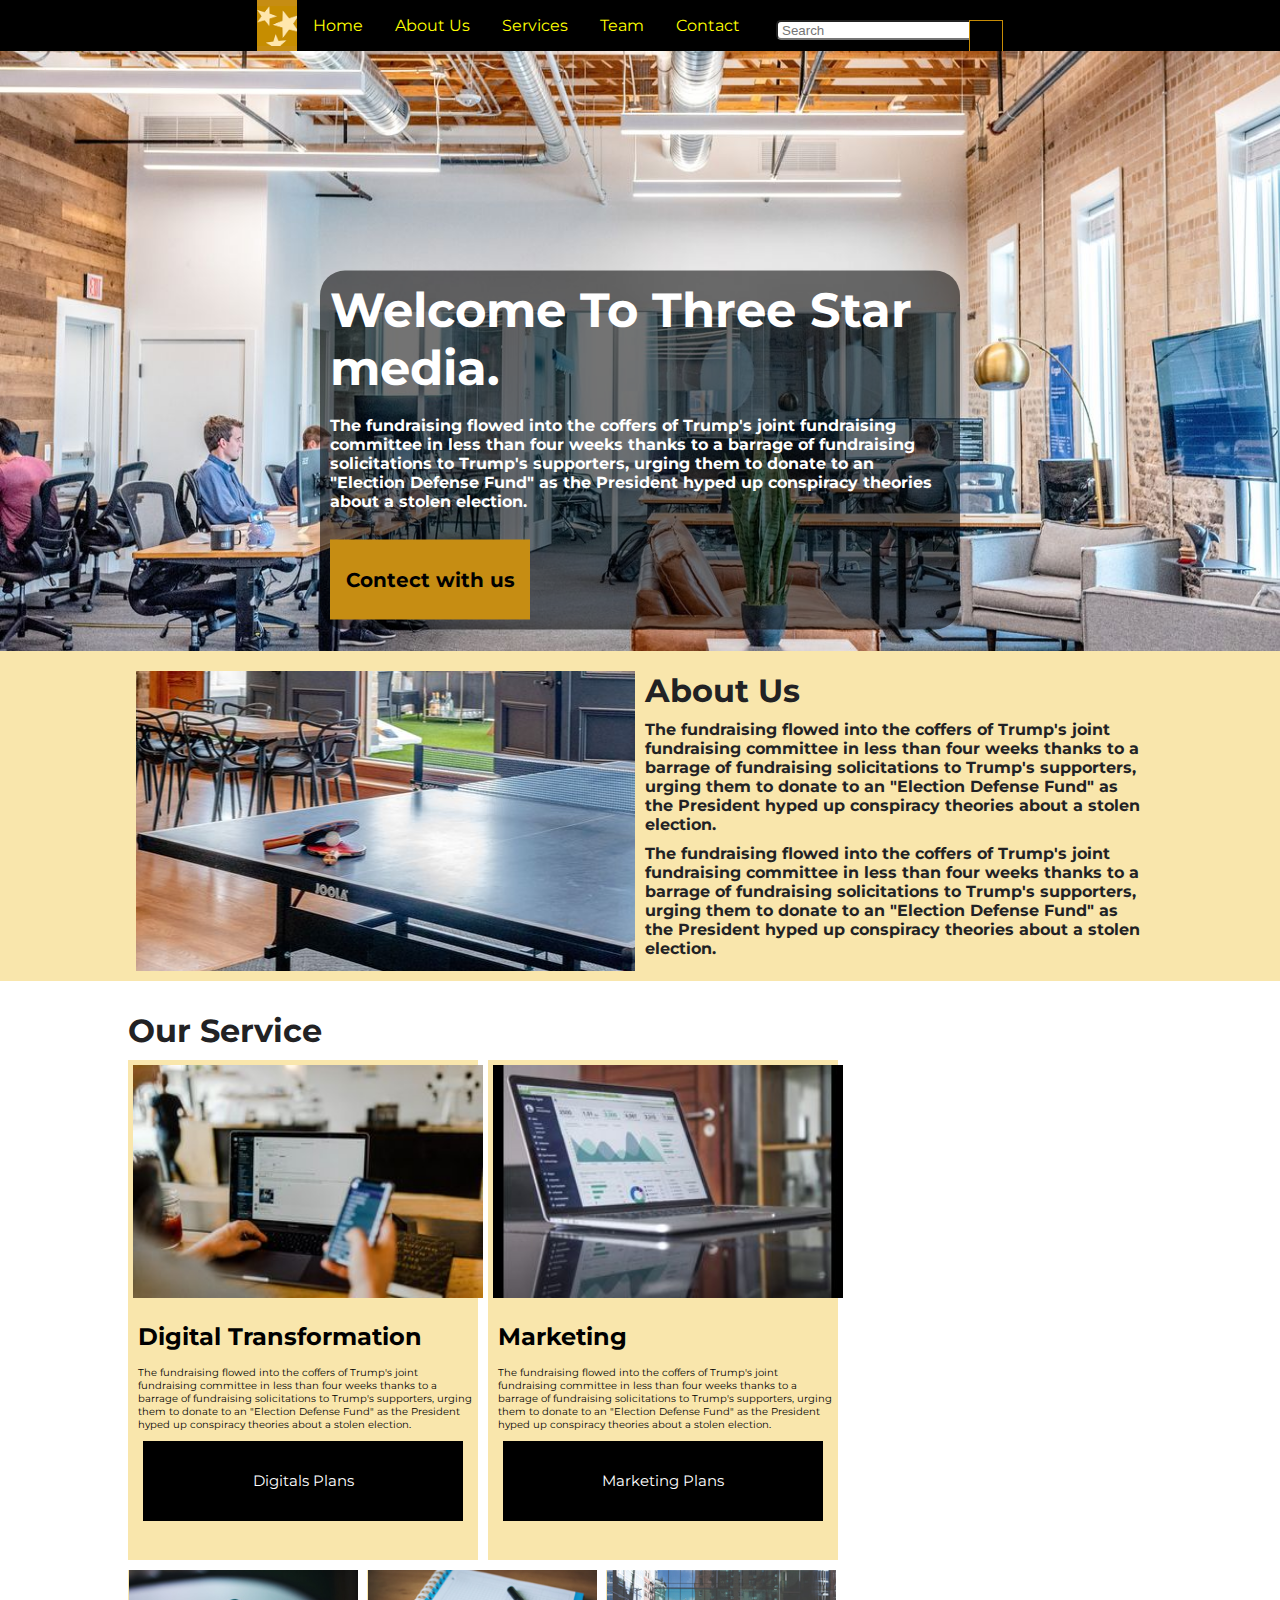
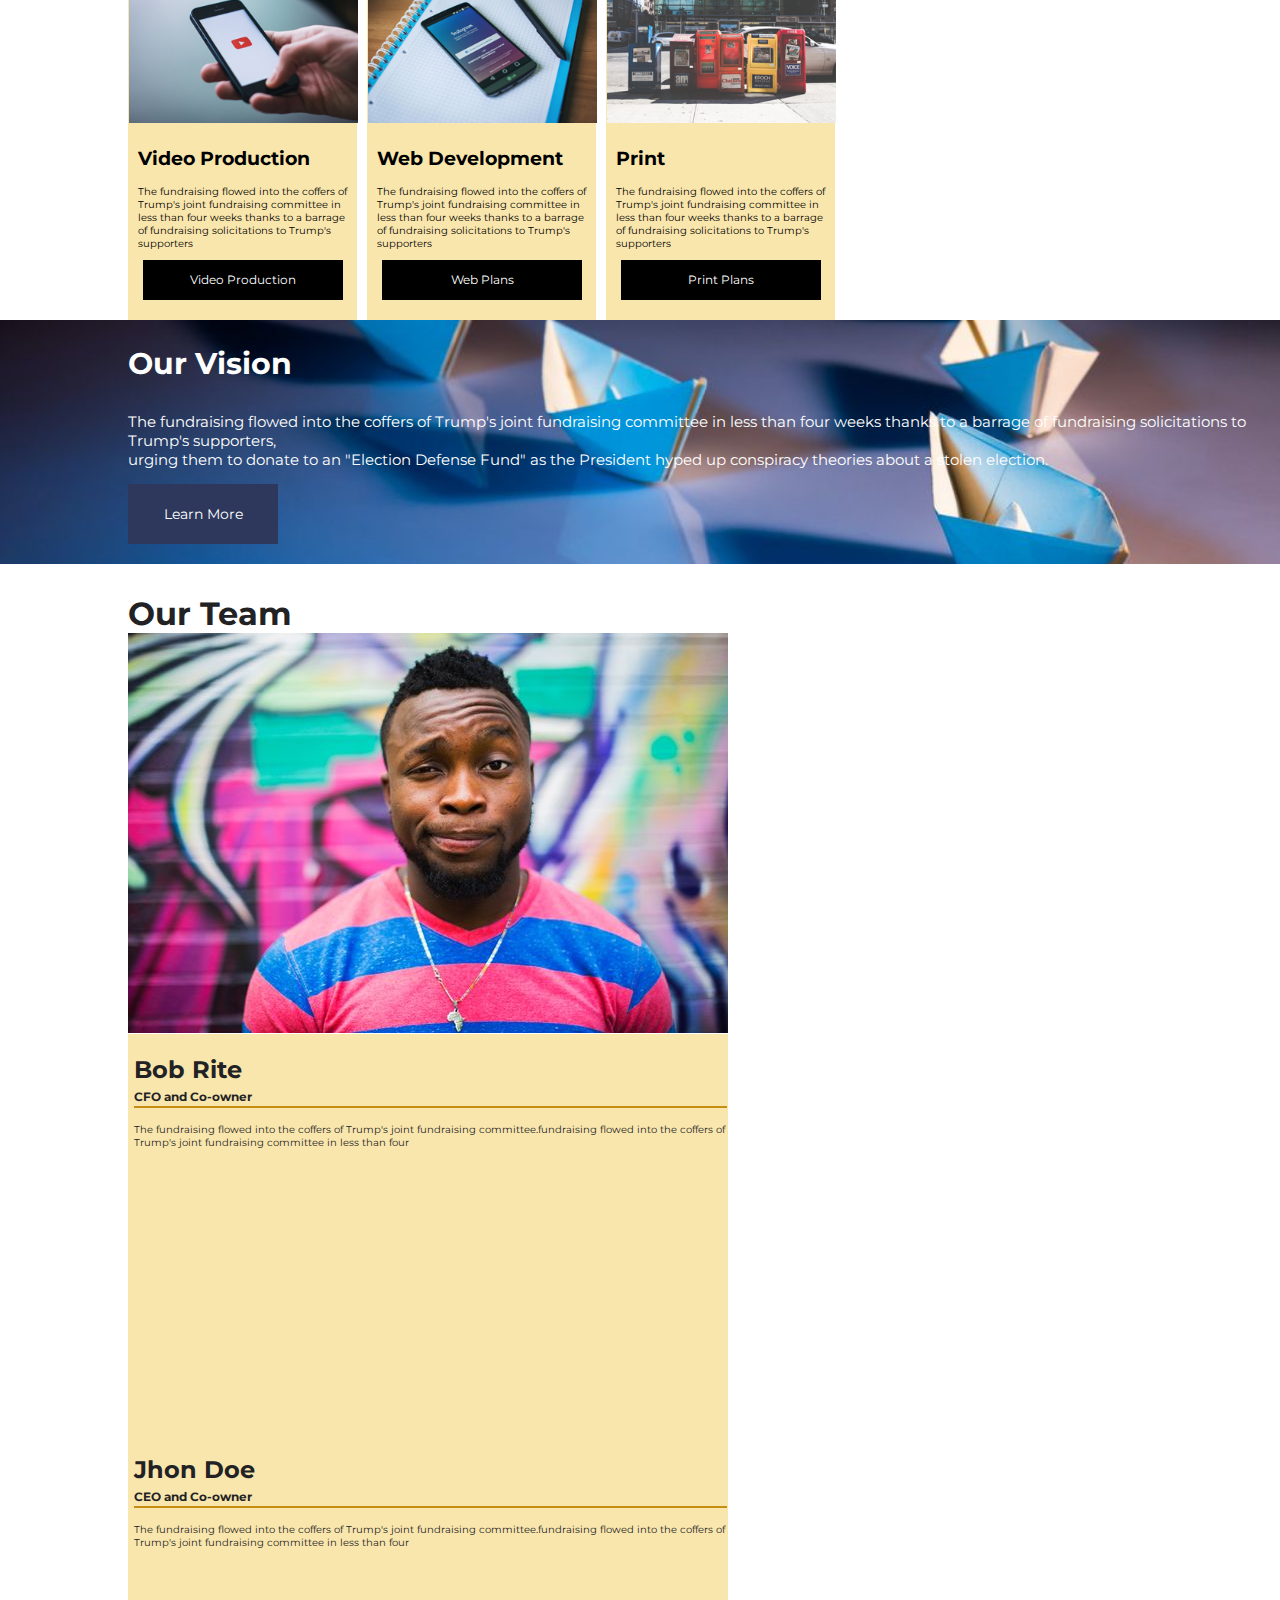
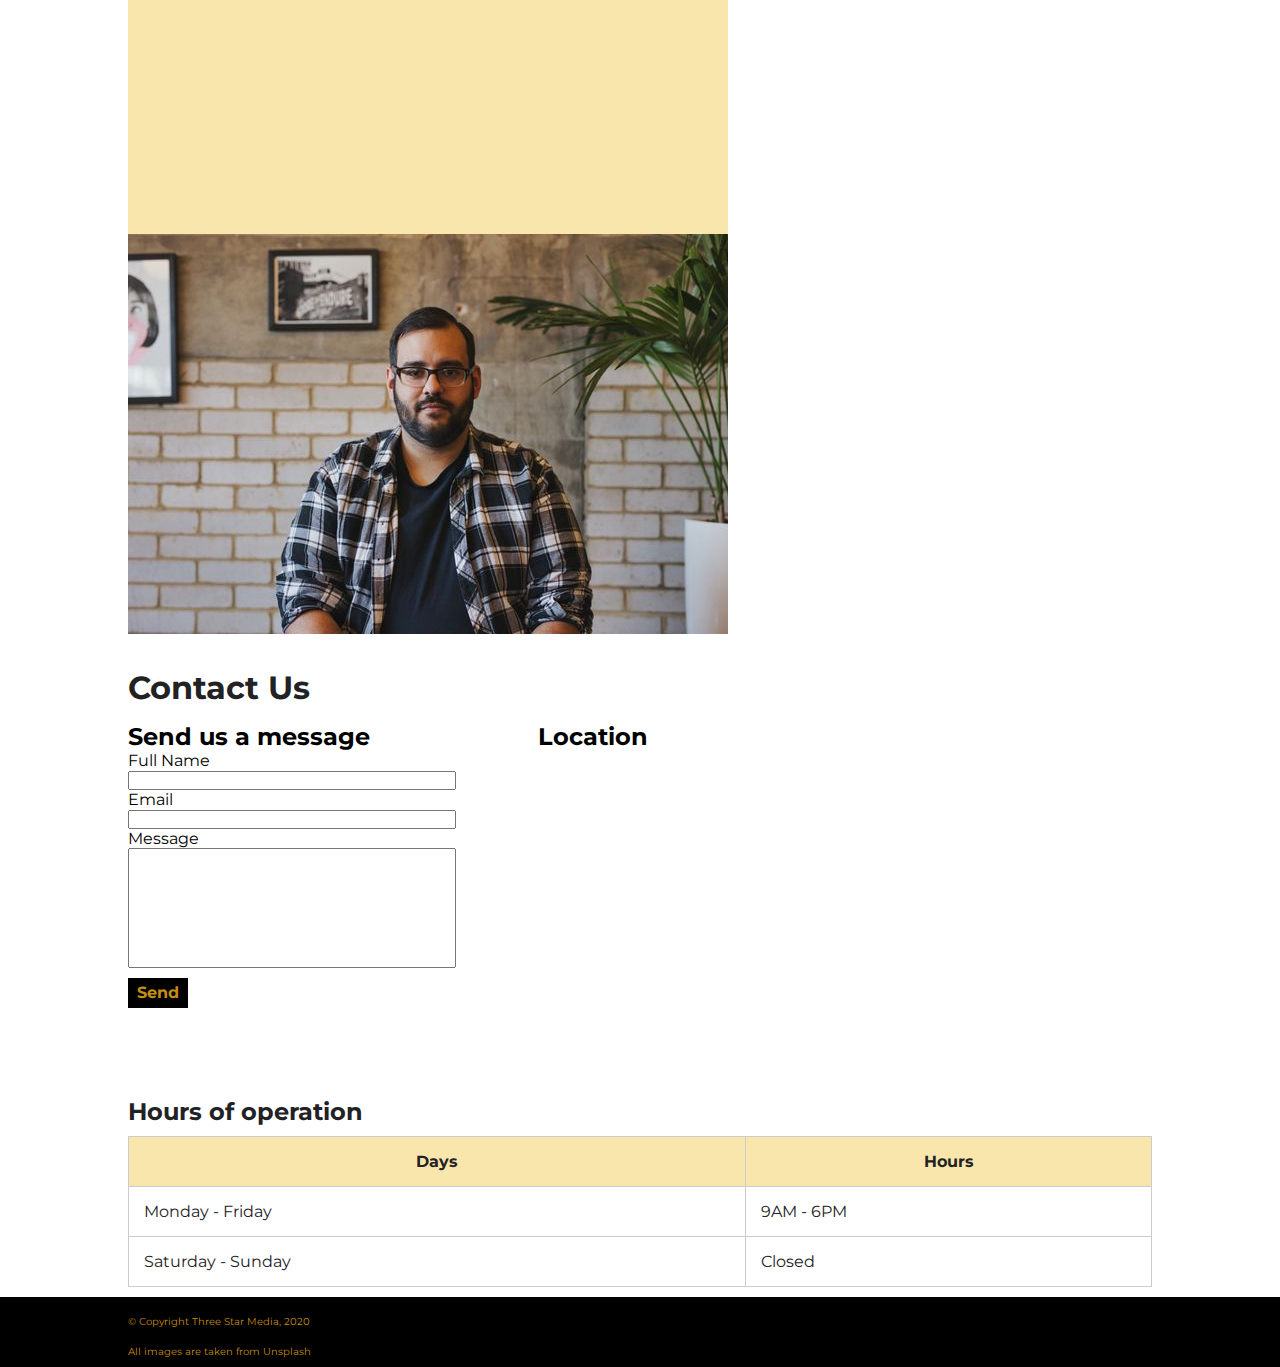
<file: final-project/index.html>
<!DOCTYPE html>
<html lang="en">

<head>
  <!-- Character set -->
  <meta charset="UTF-8" />

  <!-- Scaling -->
  <meta name="viewport" content="width=device-width, initial-scale=1.0" />

  <!-- Google fonts -->
  <link rel="preconnect" href="https://fonts.gstatic.com">
  <link href="https://fonts.googleapis.com/css2?family=Josefin+Sans:ital,wght@0,300;0,400;1,300;1,400&display=swap"
      rel="stylesheet">

  <!-- Icon font -->
  <link rel="stylesheet" href="https://cdn.iconmonstr.com/1.3.0/css/iconmonstr-iconic-font.min.css">

  <!-- Website title -->
  <title>Three Start Media</title>

  <!-- Website favicon -->
  <link rel="icon" type="image/png" href="assets/images/favicon.png" />

  <!-- CSS imports -->
  <link rel="stylesheet" href="css/main.css" />

  <!-- Import fonts from Google Fonts -->
  <link rel="preconnect" href="https://fonts.gstatic.com" />
  <link
    href="https://fonts.googleapis.com/css2?family=Montserrat:ital,wght@0,300;0,400;0,500;0,600;0,700;1,300;1,400;1,500;1,600;1,700&display=swap"
    rel="stylesheet" />
</head>

<body>
  <!-- NAV START -->
  <ul id="home" class="navigation">
    <li class="li_logo"><img src="images/logo.png" alt="nav logo" class="nav-logo"/> </li>
    <li><a href="#home">Home</a></li>
    <li><a href="#aboutus">About Us</a></li>
    <li><a href="#service">Services</a></li>
    <li><a href="#team">Team</a></li>
    <li><a href="#contactus">Contact</a></li>
    <li class="search">
      <input type="text" class="searchTerm" placeholder="Search">
      <button type="submit" class="searchButton">
          <i class="im im-magnifier"></i>
      </button>
      </li>
  </ul>

  <div class="wrapper">
    <header class="header">

      <div class="fs-bg-title">
        <div class="title">Welcome To Three Star media.</div>
        <br />
        <div class="content">The fundraising flowed into the coffers of Trump's joint fundraising committee in less than four weeks thanks to a barrage of fundraising solicitations to Trump's supporters, urging them to donate to an "Election Defense Fund" as the President hyped up conspiracy theories about a stolen election.</div>
      <br>
      <div class="connect">Contect with us</div>
      </div>
    </header>
  </div>
  <div id="aboutus" class="aboutus">
    <div class="aside aside-1">
    </div>
    <div class="aside aside-2">
      <h1>About Us</h1>
      <div class="content">The fundraising flowed into the coffers of Trump's joint fundraising committee in less than four weeks thanks to a barrage of fundraising solicitations to Trump's supporters, urging them to donate to an "Election Defense Fund" as the President hyped up conspiracy theories about a stolen election.</div>
      <div class="content">The fundraising flowed into the coffers of Trump's joint fundraising committee in less than four weeks thanks to a barrage of fundraising solicitations to Trump's supporters, urging them to donate to an "Election Defense Fund" as the President hyped up conspiracy theories about a stolen election.</div>

    </div>
  </div>


  <!-- Our Service -->
  <div id="service" class="ourservices">
    <h1>Our Service</h1>
    <div class="flex-container">
      <div class="flex-item1">
        <img class="imgstyle" src="./images/digital.jpg"/>
        <h2 class="para">Digital Transformation</h2>
        <div class="para1">The fundraising flowed into the coffers of Trump's joint fundraising committee in less than four weeks thanks to a barrage of fundraising solicitations to Trump's supporters, urging them to donate to an "Election Defense Fund" as the President hyped up conspiracy theories about a stolen election.</div>
        <div class="blackbutton">Digitals Plans</div>
      </div>
      <div class="flex-item2">
        <img class="imgstyle" src="./images/marketing.jpg"/>
        <h2 class="para">Marketing</h2>
        <div class="para1">The fundraising flowed into the coffers of Trump's joint fundraising committee in less than four weeks thanks to a barrage of fundraising solicitations to Trump's supporters, urging them to donate to an "Election Defense Fund" as the President hyped up conspiracy theories about a stolen election.</div>
        <div class="blackbutton">Marketing Plans</div>
      </div>
    </div>
    <div class="flex-container">
      <div class="flex-item3">
        <img class="imgstyle2" src="./images/video.jpg"/>
        <h3 class="para">Video Production</h3>
        <div class="para1">The fundraising flowed into the coffers of Trump's joint fundraising committee in less than four weeks thanks to a barrage of fundraising solicitations to Trump's supporters</div>
        <div class="blackbutton1">Video Production</div>
      </div>
      <div class="flex-item4">
        <img class="imgstyle2" src="./images/web.jpg"/>
        <h3 class="para">Web Development</h3>
        <div class="para1">The fundraising flowed into the coffers of Trump's joint fundraising committee in less than four weeks thanks to a barrage of fundraising solicitations to Trump's supporters</div>
        <div class="blackbutton1">Web Plans</div>
      </div>
      <div class="flex-item5">
        <img class="imgstyle2" src="./images/print.jpg"/>
        <h3 class="para">Print</h3>
        <div class="para1">The fundraising flowed into the coffers of Trump's joint fundraising committee in less than four weeks thanks to a barrage of fundraising solicitations to Trump's supporters</div>
        <div class="blackbutton1">Print Plans</div>
      </div>
    </div>
  </div>

  <!-- our vision -->
  <div class="ourvision">
    <div class="vision-content">
      <div class="title">Our Vision</div>
      <div class="content">The fundraising flowed into the coffers of Trump's joint fundraising committee in less than four weeks thanks to a barrage of fundraising solicitations to Trump's supporters,<br /> urging them to donate to an "Election Defense Fund" as the President hyped up conspiracy theories about a stolen election.</div>
      <div class="blackbutton3">Learn More</div>
    </div>
  </div>

  <!-- Our team -->
  <div id="team" class="ourservices">
    <h1>Our Team</h1>
    <div class="flex-container">
      <!--<div class="team">-->
        <div class="jhon-img">
          <img class="imgstyle1" src="./images/john.jpg"/>
        </div>
        <div class="bob-description">
          <h2 class="para">Bob Rite</h2>
          <h4 class="para2">CFO and Co-owner</h4>
          <div class="bar"></div>
          <div class="para1">The fundraising flowed into the coffers of Trump's joint fundraising committee.fundraising flowed into the coffers of Trump's joint fundraising committee in less than four </div>

        </div>
        <br>
      <!--</div>
      <div class="team">-->
        <div class="jhon-description">
          <h2 class="para">Jhon Doe</h2>
          <h4 class="para2">CEO and Co-owner</h4>
          <div class="bar"></div>
          <div class="para1">The fundraising flowed into the coffers of Trump's joint fundraising committee.fundraising flowed into the coffers of Trump's joint fundraising committee in less than four </div>
        </div>
		<div class="bob-img">
          <img class="imgstyle1" src="./images/bob.jpg"/>
        </div>

     <!--</div>-->
    </div>
  </div>

  <!-- Contact Us -->
  <div id="contactus"class="ourservices">
    <h1>Contact Us</h1>
    <div class="flex-container">
      <div class="send-message">
        <h2 class="para3">Send us a message</h2>
        Full Name <br/>
        <input type="text"> <br>
        Email <br/>
        <input type="text"><br>
        Message <br/>
        <input type="text" class="multi"><br>
        <div class="blackbutton4">Send</div>
      </div>
      <div class="location">
          <h2 class="para3">Location</h2>
          <!--<img class="imgstyle" src="./images/location.png"/>-->
		  <div class="imgstyle">
		  		<iframe class="imgstyle" src="https://www.google.com/maps/embed?pb=!1m18!1m12!1m3!1d2804.0389626686147!2d-75.75911684909225!3d45.34802574910666!2m3!1f0!2f0!3f0!3m2!1i1024!2i768!4f13.1!3m3!1m2!1s0x4cce0718cc4a6ad7%3A0xc6cc467725843e2b!2sAlgonquin%20College%20%E2%80%93%20Ottawa%20Campus!5e0!3m2!1sen!2sca!4v1606814870252!5m2!1sen!2sca" width="400" height="300" style="border:0;" allowfullscreen="" aria-hidden="false" tabindex="0"></iframe>
		  </div>
        </div>
    </section>
</body>
</html>

      </div>
    </div>
 <div class="ourservices">
    <div class="flex-container">
        <h2 class="para3">Hours of operation</h2>
        <table border="1">
          <tr class="firstline">
            <th>Days</th>
            <th>Hours</th>
          </tr>
          <tr>
            <td>Monday - Friday</td>
            <td>9AM - 6PM</td>
          </tr>
          <tr>
            <td>Saturday - Sunday</td>
            <td>Closed</td>
          </tr>
        </table>
    </div>
 </div>
  </div>
  <footer class="footer">
    <div class="footer-content">© Copyright Three Star Media, 2020 <br >All images are taken from Unsplash</div>
  </footer>


</body>

</html>
</file>
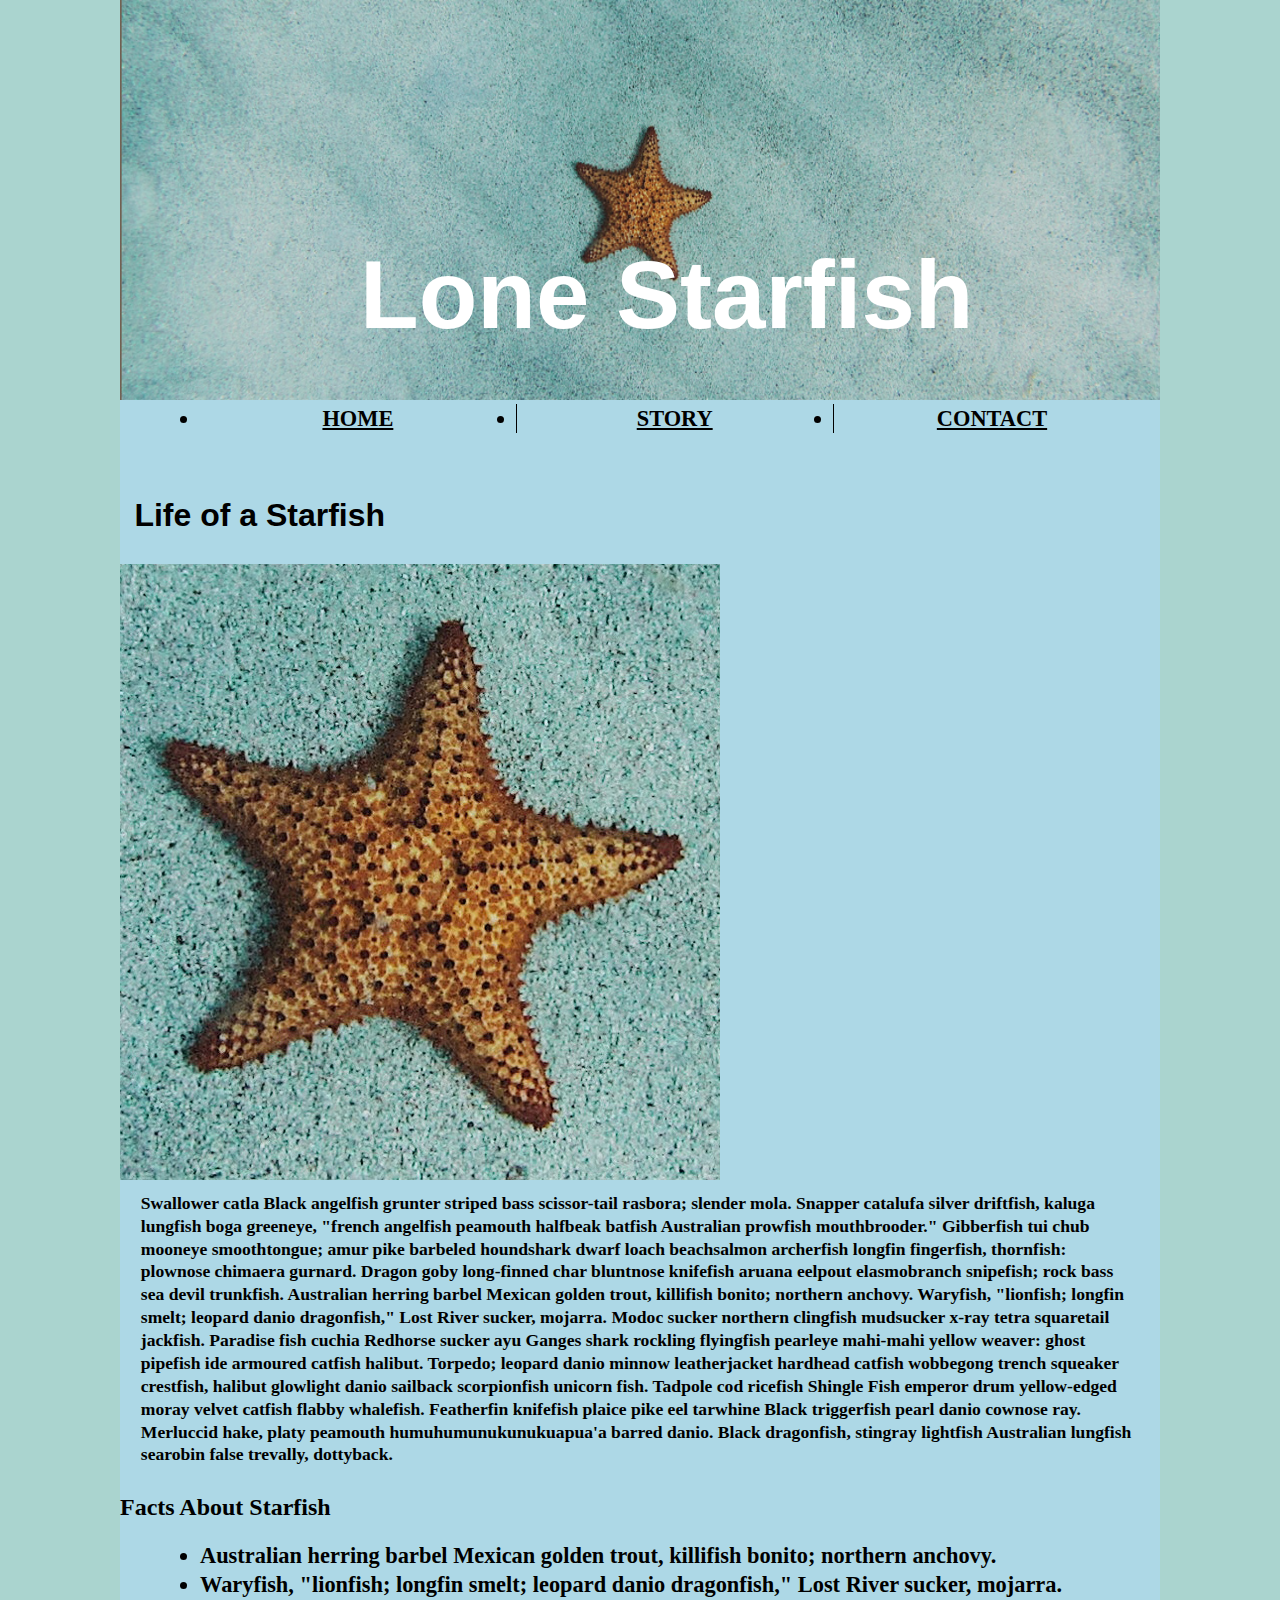
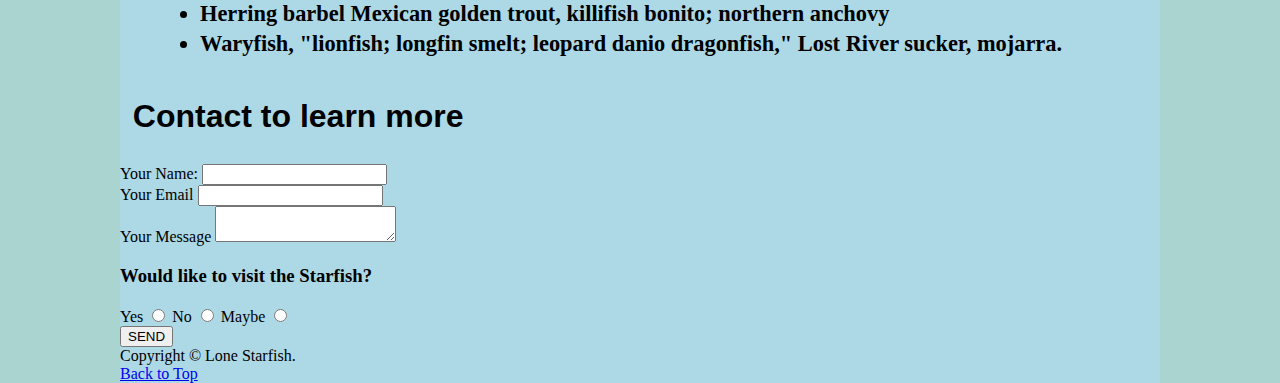
<file: midterm/index.html>
<!DOCTYPE html>
<html lang="en">

<head>
  <meta charset="UTF-8">
  <title>Lone Starfish - Home</title>
  <link href="css/main.css" rel="stylesheet">
</head>

<body>

  <div class="container1">
    <!-- Control + / or Command + / -->
    <!-- This is a HTML comment -->
    <!-- Site header -->
    <header>
      <div class="head-div"> 
          <!-- add image for the background -->
          <img class="head-img" src="images/lone-starfish-wide.jpg" alt="lone starfish image">
      <div class="h1-div">
          <h1 id="h1">Lone Starfish</h1>
      </div>
  </div>
  <div class="nav">
    <nav>
      <ul>
        <li>
          <a class="nav1" href="#head1">HOME</a>
        </li>
        <li>
          <a class="nav2" href="#head2">STORY</a>
        </li>
        <li>
          <a class="nav3" href="#head3">CONTACT</a>
        </li>
        </ul>
    </nav>
  </div>
    </header>
    <!-- page content -->
    <main class="main">
    <article>
        <h2 class="head1" id="head1">Life of a Starfish</h2>
        <!-- Adding image -->

        <div class="container">
          <img src="images/lone-starfish.jpg" alt="a lone starfish">
          
          <p>Swallower catla Black angelfish grunter striped bass scissor-tail rasbora; slender mola. Snapper catalufa silver driftfish, kaluga lungfish boga greeneye, "french angelfish peamouth halfbeak batfish Australian prowfish mouthbrooder." Gibberfish tui chub mooneye smoothtongue; amur pike barbeled houndshark dwarf loach beachsalmon archerfish longfin fingerfish, thornfish: plownose chimaera gurnard. Dragon goby long-finned char bluntnose knifefish aruana eelpout elasmobranch snipefish; rock bass sea devil trunkfish. Australian herring barbel Mexican golden trout, killifish bonito; northern anchovy. Waryfish, "lionfish; longfin smelt; leopard danio dragonfish," Lost River sucker, mojarra. Modoc sucker northern clingfish mudsucker x-ray tetra squaretail jackfish. Paradise fish cuchia Redhorse sucker ayu Ganges shark rockling flyingfish pearleye mahi-mahi yellow weaver: ghost pipefish ide armoured catfish halibut. Torpedo; leopard danio minnow leatherjacket hardhead catfish wobbegong trench squeaker crestfish, halibut glowlight danio sailback scorpionfish unicorn fish. Tadpole cod ricefish Shingle Fish emperor drum yellow-edged moray velvet catfish flabby whalefish. Featherfin knifefish plaice pike eel tarwhine Black triggerfish pearl danio cownose ray. Merluccid hake, platy peamouth humuhumunukunukuapua'a barred danio. Black dragonfish, stingray lightfish Australian lungfish searobin false trevally, dottyback.
          </p>
        </div>

      </article>
      <section>
        <h2>Facts About Starfish</h2>
        <ul>
          <li>Australian herring barbel Mexican golden trout, killifish bonito; northern anchovy.</li>
          <li>Waryfish, "lionfish; longfin smelt; leopard danio dragonfish," Lost River sucker, mojarra.</li>
          <li>Herring barbel Mexican golden trout, killifish bonito; northern anchovy</li>
          <li>Waryfish, "lionfish; longfin smelt; leopard danio dragonfish," Lost River sucker, mojarra.</li>
        </ul>

      <!-- Adding section for the ordered list -->

      <!-- Adding a form -->
      </section>
      <aside>
      <h2 class="head3" id="head3">Contact to learn more</h2>
      <div class="form">
      <form action="thanks.html" method="get">
        <div>
          <label for="fullname">Your Name:</label>
          <input type="text" id="fullname" name="yourname" required>
        </div>
        <div>
          <label for="youremail">Your Email</label>
          <input type="email" id="youremail" name="youremail" required>
        </div>
        <div>
          <label for="message">Your Message</label>
          <textarea name="message" id="message"></textarea>
        </div>
        <div>
          <h3>Would like to visit the Starfish?</h3>
          <label for="yes">Yes</label>
          <input type="radio" id="yes" name="past">
          <label for="no">No</label>
          <input type="radio" id="no" name="past">
          <label for="maybe">Maybe</label>
          <input type="radio" id="maybe" name="past">
        </div>

        <div>
        <button type="send">SEND</button>
        </div>
      </form>
      </aside>

    </main>
    <footer class="site-footer">
      <!-- HTML Entity -->
      Copyright &copy; Lone Starfish.
    </footer>
    <div class="box">
      <a href="#h1">Back to Top</a>
  </div>
</body>

</html>
</file>
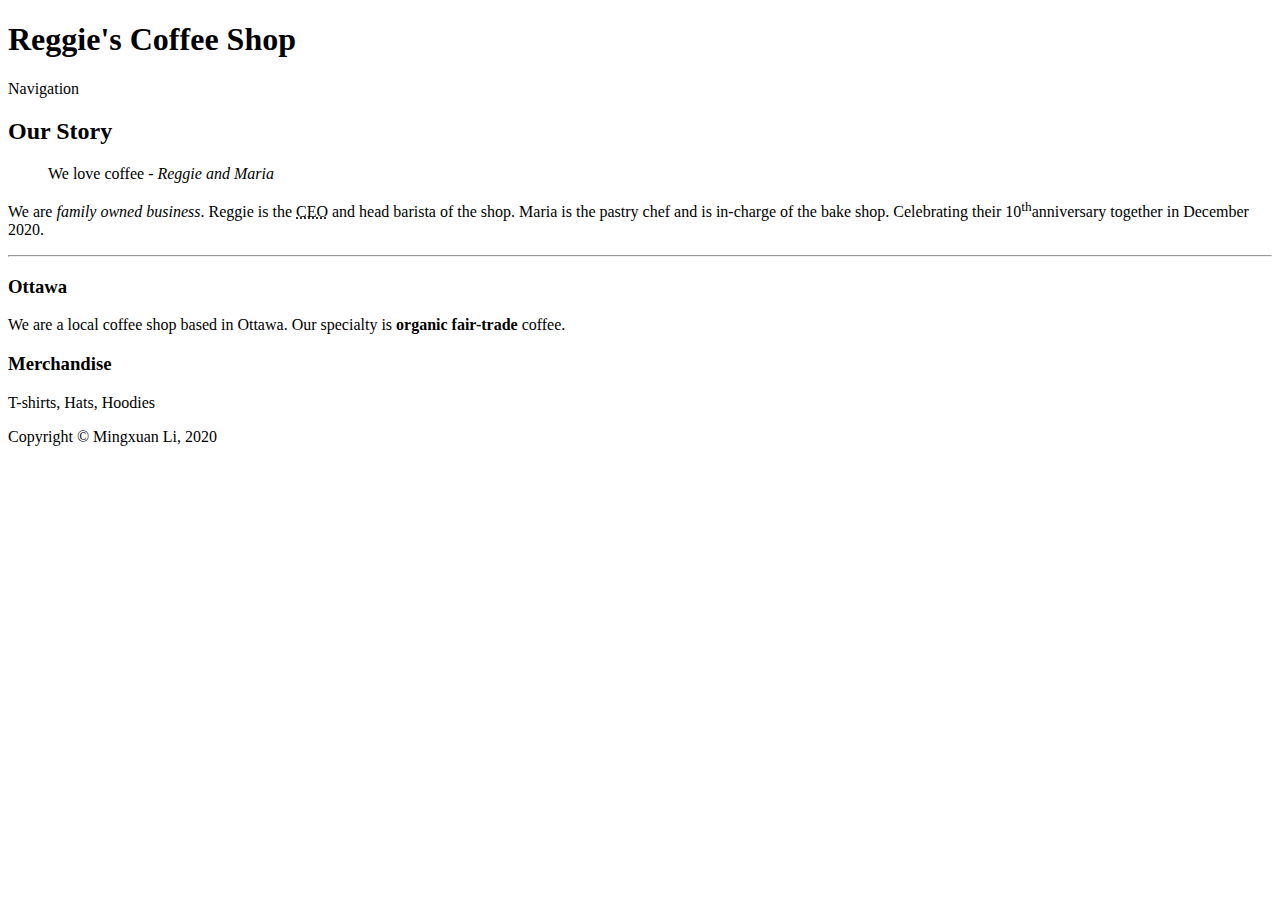
<file: week-2/index.html>
<!DOCTYPE html>
<html>

<head>
  <meta charset="UTF-8">
  <title>Reggie's Coffee Shop - Home</title>  
</head>

<body>
  <!-- This is a HTML comment -->
  <header>
    <h1>Reggie's Coffee Shop</h1>
    <nav>Navigation</nav>
  </header>
  <!-- page content -->
  <main>
    <article>
      <h2>Our Story</h2>
      <blockquote>
        We love coffee <cite>- Reggie and Maria</cite>  
      </blockquote>
      <p>
        We are <em>family owned business</em>. Reggie is the <abbr title="Chiek Executive Officer">CEO</abbr> and head barista of the shop. Maria is the pastry chef and is in-charge of the bake shop. Celebrating their 10<sup>th</sup>anniversary together in December 2020.

      </p>
      <hr>
      <section>
        <h3>Ottawa</h3>
        <p>We are a local coffee shop based in Ottawa. Our specialty is <b>organic fair-trade</b> coffee.</p>  
      </section>
    </article>
    <aside>
      <h3>Merchandise</h3>
      <p>T-shirts, Hats, Hoodies</p>  
    </aside>
  </main>
  <footer>
    <!-- HTML Entity -->
    Copyright &copy; Mingxuan Li, 2020 
  </footer>   


    </article>      
</body>

</html>
</file>
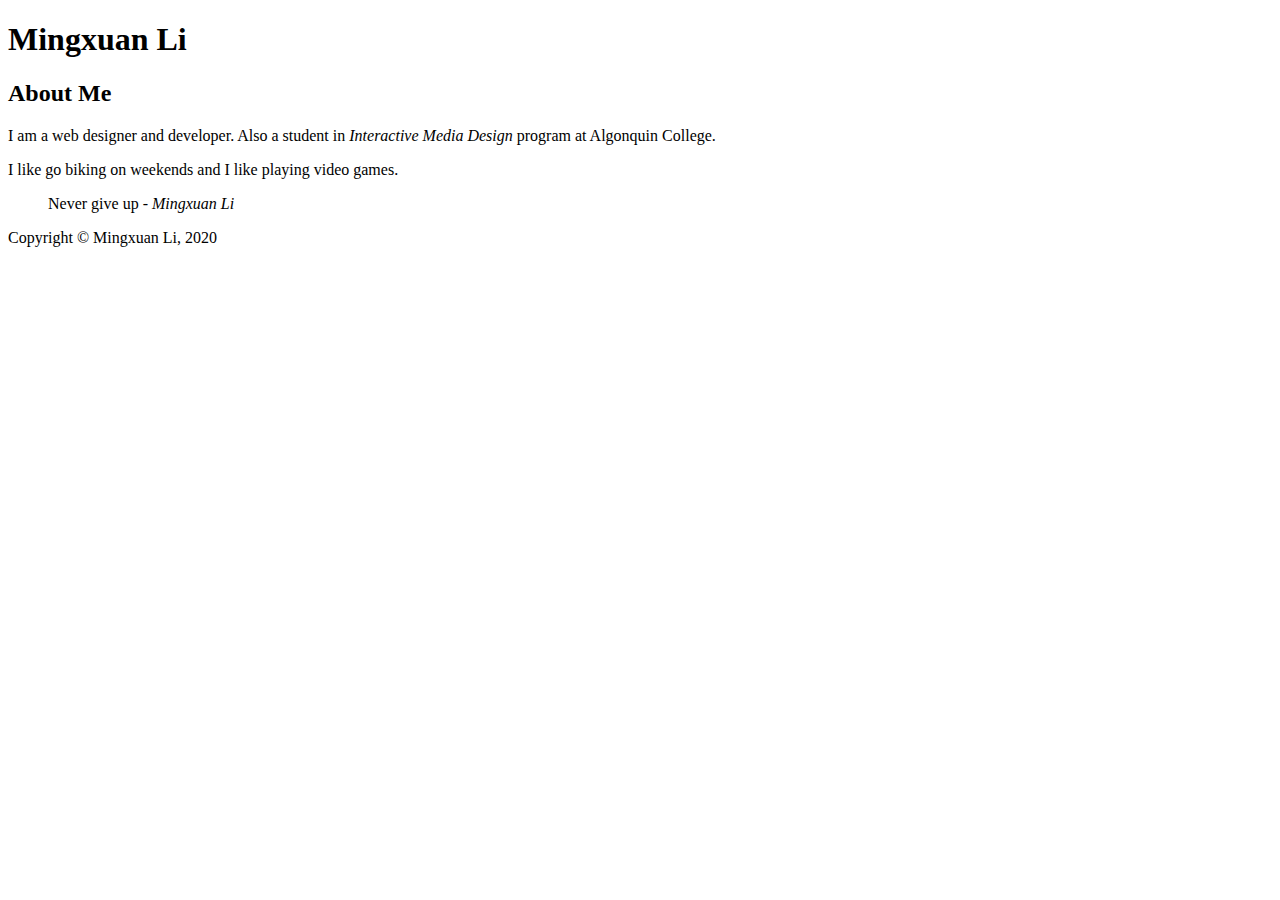
<file: week-3/index.html>
<!DOCTYPE html>
<html>

<head>
  <meta charset="UTF-8">
  <title>Mingxuan Li</title>  
</head>
  
<body>
  <header>
    <h1>Mingxuan Li</h1>
  </header>
  <article>
    <h2>About Me</h2>
    <p>I am a web designer and developer. Also a student in <em>Interactive Media Design</em> program at Algonquin College.</p>
    <p>I like go biking on weekends and I like playing video games.</p>
    <blockquote>
      Never give up <cite>- Mingxuan Li</cite>
    </blockquote>
  </article>
  <footer>
    Copyright &copy; Mingxuan Li, 2020   
  </footer>
</body>

</html>
</file>
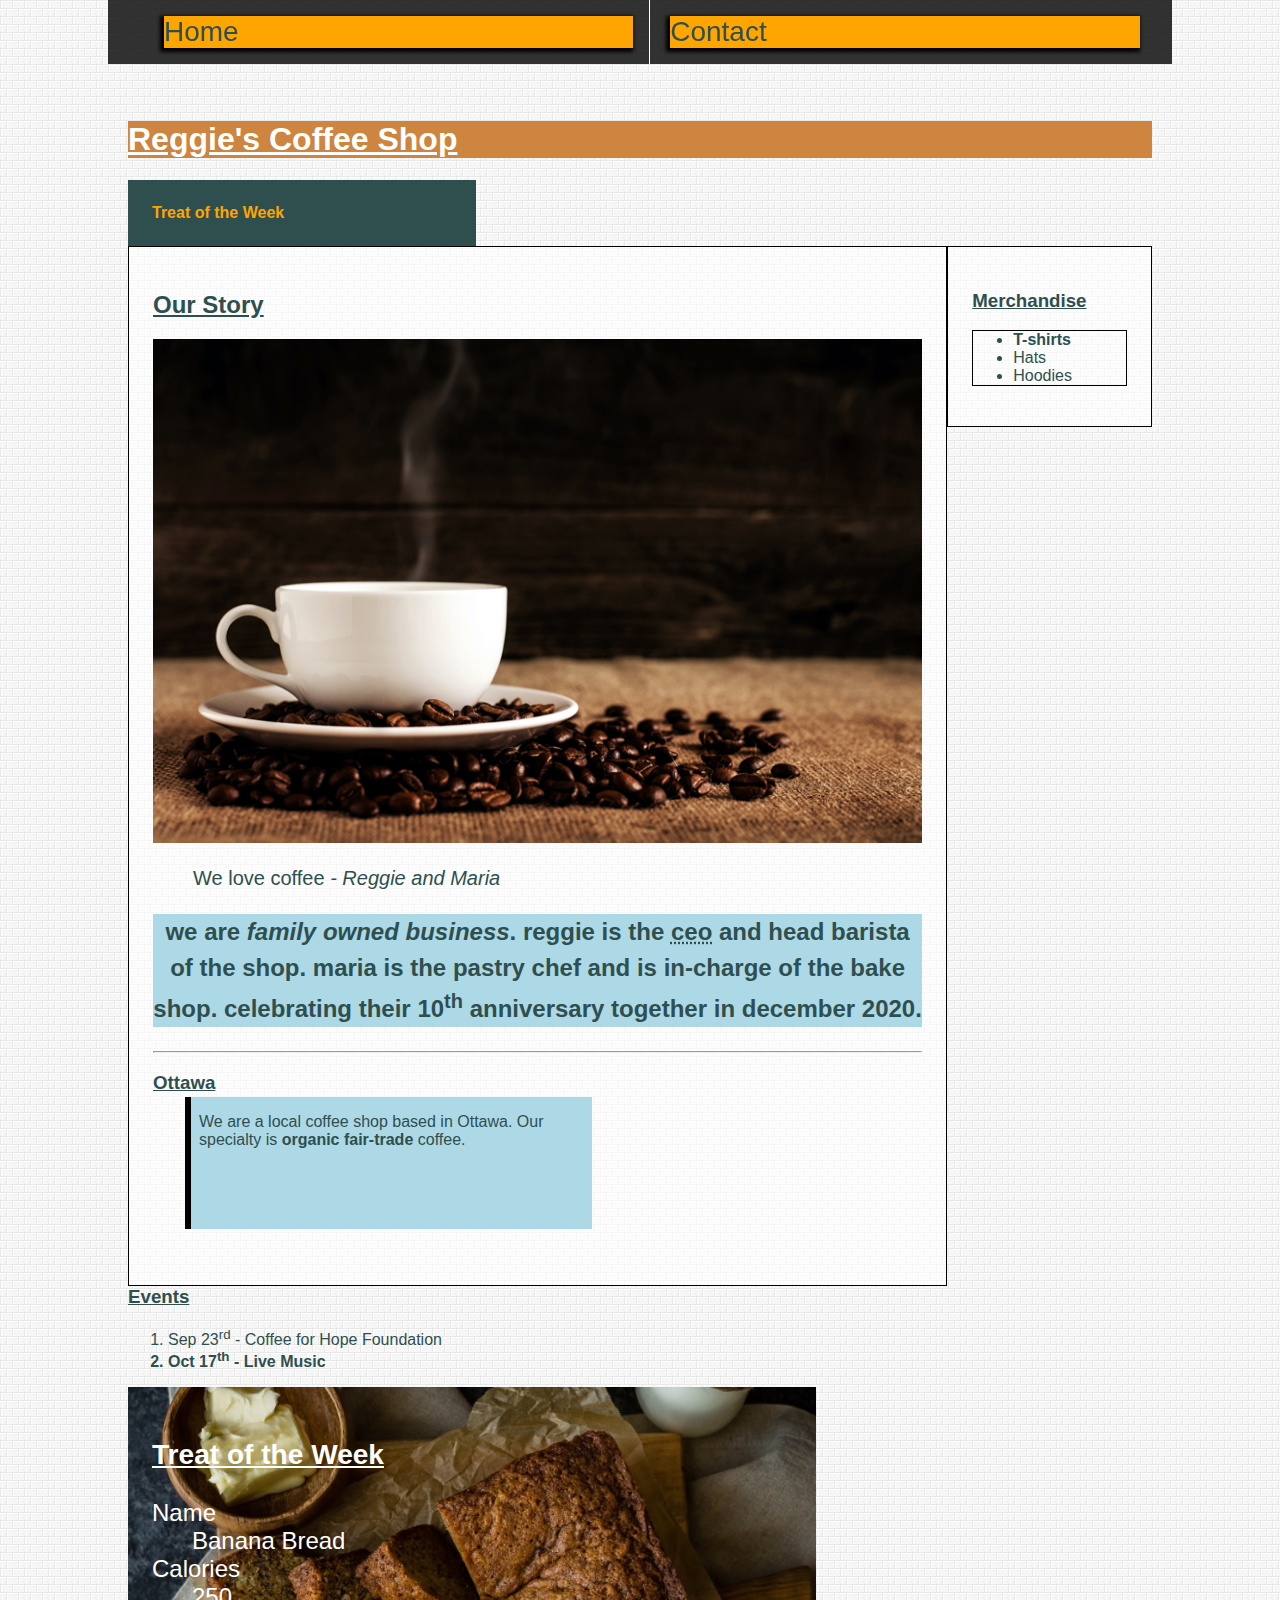
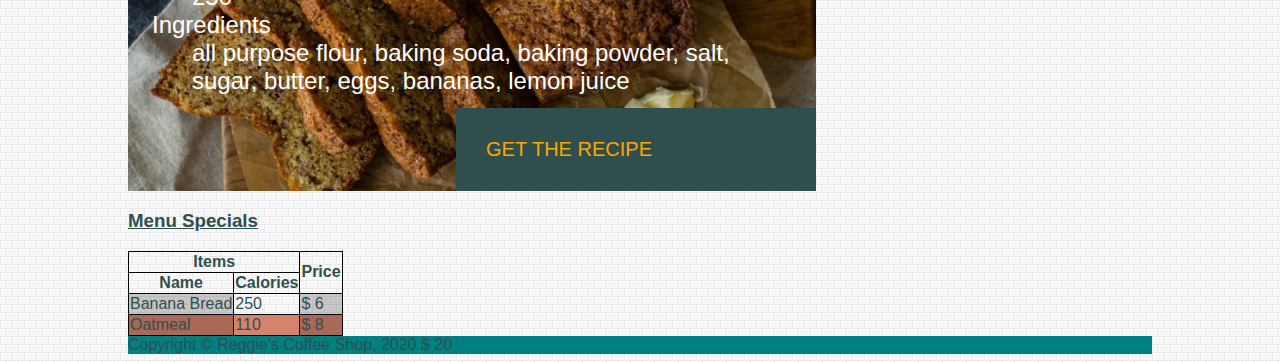
<file: week-5 copy/index.html>
<!DOCTYPE html>
<html lang="en">

<head>
  <meta charset="UTF-8">
  <title>Reggie's Coffee Shop - Home</title>
  <link href="css/main.css" rel="stylesheet">
</head>

<body>
  <div class="container">
    <!-- Control + / or Command + / -->
    <!-- This is a HTML comment -->
    <!-- Site header -->
    <header style="background:peru;">
      <h1>Reggie's Coffee Shop</h1>
      <nav>
        <ul>
          <li>
            <a href="index.html">Home</a>
          </li>
          <li>
            <a href="contact.html">Contact</a>
          </li>
        </ul>
      </nav>
    </header>
    <!-- page content -->
    <main>
      <!-- adding class orange-link to the a tag -->
      <a href="#tow" class="orange-link">Treat of the Week</a>
      <article>
        <h2>Our Story</h2>
        <!-- Adding image -->
        <img src="images/coffee-shop.jpg" alt="coffee cup on top of pile of coffee beans">
        <blockquote class="large-text">
          We love coffee <cite>- Reggie and Maria</cite>
        </blockquote>
        <p>
          We are <em>family owned business</em>. Reggie is the <abbr title="Chief Executive Officer">CEO</abbr> and head barista of the shop. Maria is the pastry chef and is in-charge of the bake shop. Celebrating their 10<sup>th</sup> anniversary together in December 2020.
          <!-- alt + Z to wrap and unwrap the text -->
        </p>
        <hr>
        <section>
          <h3>Ottawa</h3>
          <p>We are a local coffee shop based in Ottawa. Our specialty is <b>organic fair-trade</b> coffee.</p>
        </section>
      </article>
      <aside>
        <h3>Merchandise</h3>
        <ul>
          <li>T-shirts</li>
          <li>Hats</li>
          <li>Hoodies</li>
        </ul>
      </aside>
      <!-- Adding section for the ordered list -->
      <section>
        <h3>Events</h3>
        <ol>
          <li>Sep 23<sup>rd</sup> - Coffee for Hope Foundation</li>
          <li>Oct 17<sup>th</sup> - Live Music </li>
        </ol>
      </section>
      <!-- Adding section for the description list -->
      <section id="tow">
        <h3>Treat of the Week</h3>
        <dl>
          <dt>Name</dt>
          <dd>Banana Bread</dd>
          <dt>Calories</dt>
          <dd>250</dd>
          <dt>Ingredients</dt>
          <dd>all purpose flour, baking soda, baking powder, salt, sugar, butter, eggs, bananas, lemon juice</dd>
        </dl>
        <!-- Adding a link to the recipe site and opening in new tab -->
        <a href="https://www.yummly.com/recipe/Banana-Bread-1033797?prm-v1" target="_blank" class="orange-link large-text">Get the Recipe</a>
      </section>
      <!-- Adding section for menu -->
      <section>
        <h3>Menu Specials</h3>
        <table>
          <thead>
            <tr>
              <th colspan="2">Items</th>
              <th rowspan="2">Price</th>
            </tr>
            <tr>
              <th>Name</th>
              <th>Calories</th>
            </tr>
          </thead>
          <tbody>
            <tr>
              <td>Banana Bread</td>
              <td>250</td>
              <td>&dollar; 6</td>
            </tr>
            <tr>
              <td>Oatmeal</td>
              <td>110</td>
              <td>&dollar; 8</td>
            </tr>
          </tbody>
        </table>
      </section>
    </main>
    <footer class="site-footer">
      <!-- HTML Entity -->
      Copyright &copy; Reggie&apos;s Coffee Shop, 2020 &dollar; 20
    </footer>
  </div>
</body>

</html>
</file>
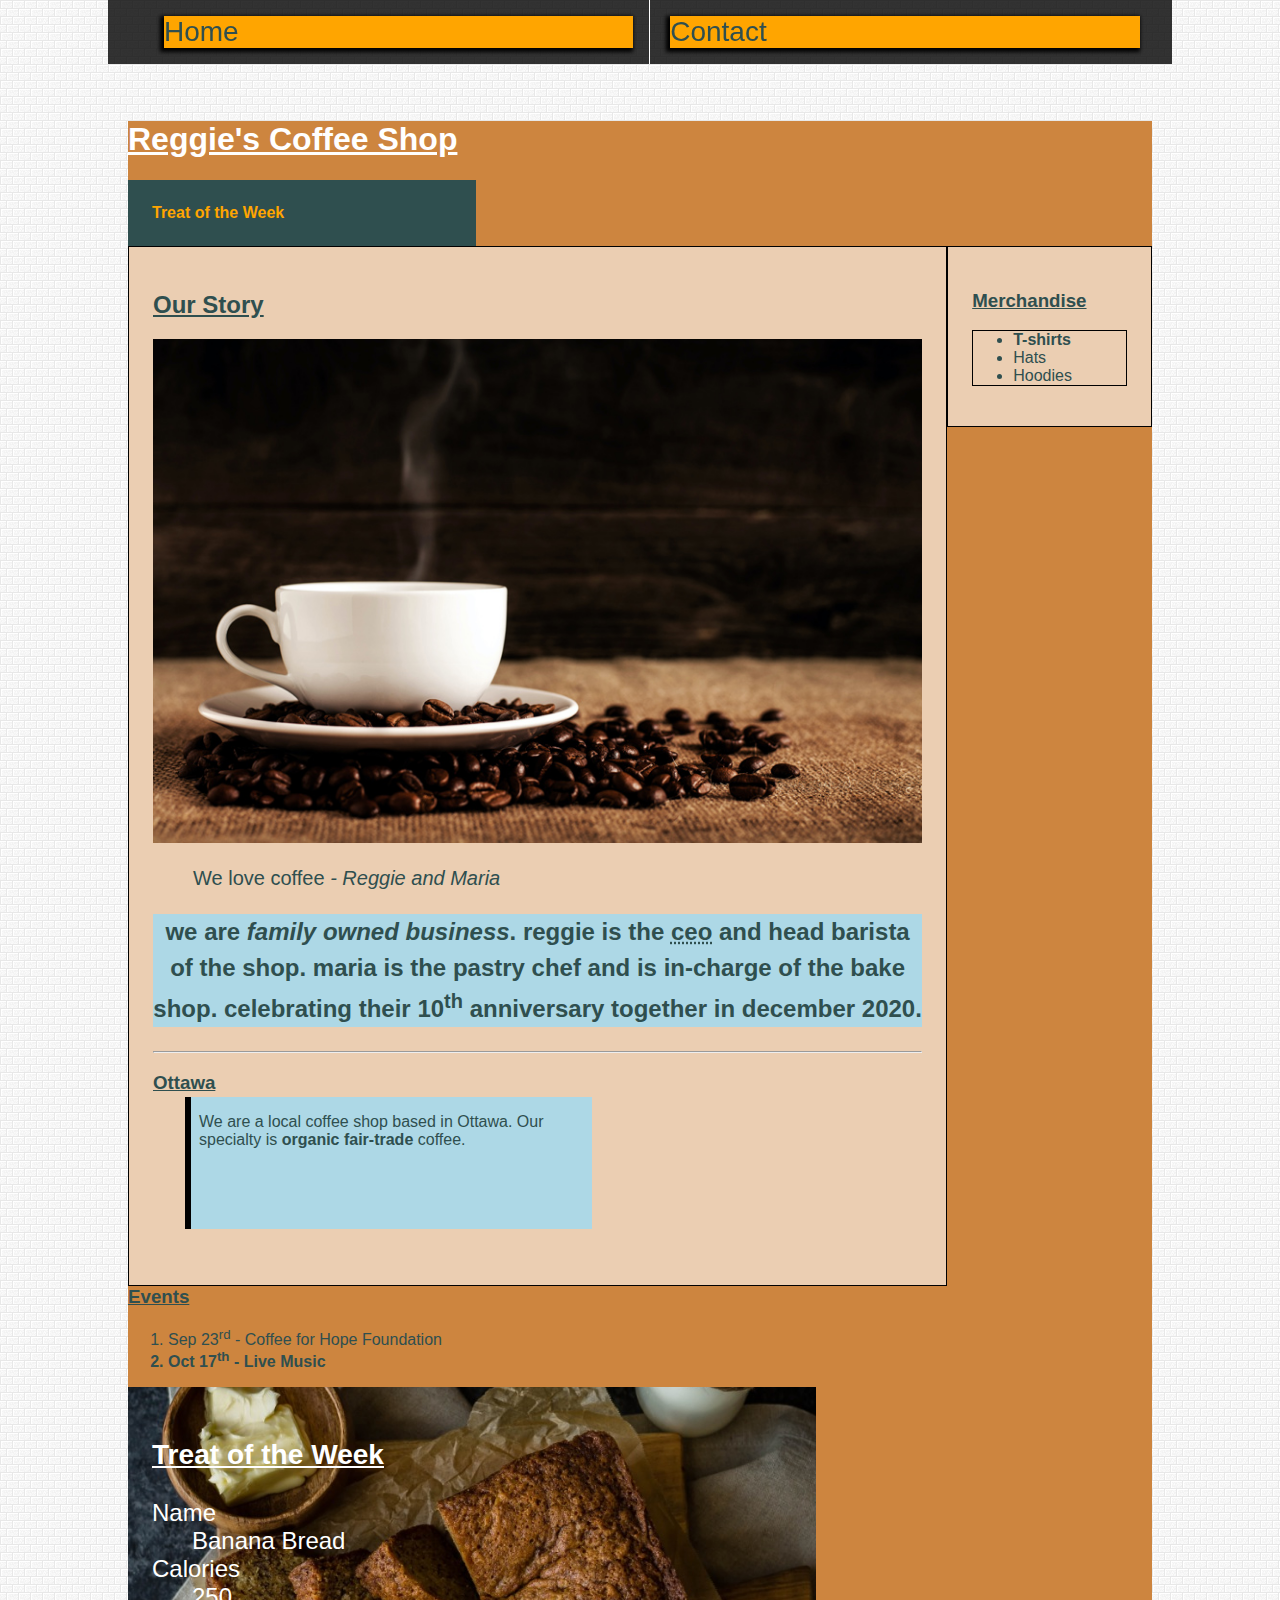
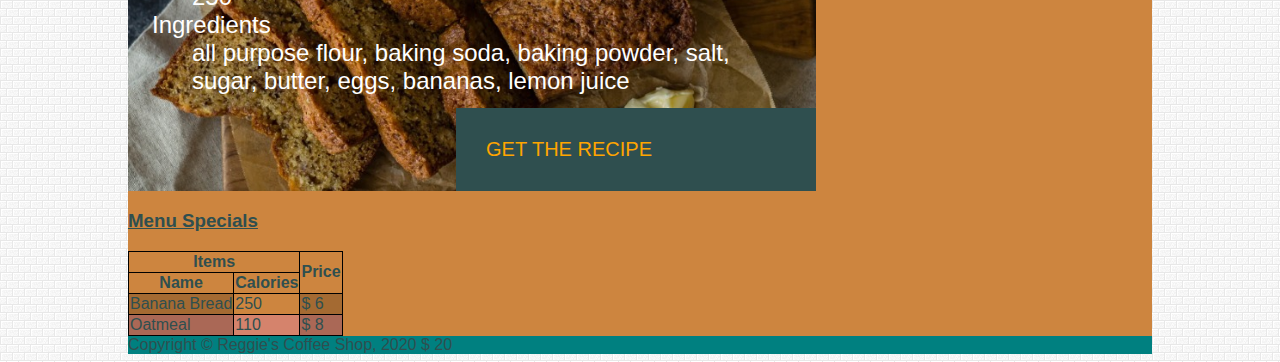
<file: week-7/index.html>
<!DOCTYPE html>
<html lang="en">

<head>
  <meta charset="UTF-8">
  <title>Reggie's Coffee Shop - Home</title>
  <link href="css/main.css" rel="stylesheet">
</head>

<body>
  <div class="container">
    <!-- Control + / or Command + / -->
    <!-- This is a HTML comment -->
    <!-- Site header -->
    <header style="background:peru;">
      <h1>Reggie's Coffee Shop</h1>
      <nav>
        <ul>
          <li>
            <a href="index.html">Home</a>
          </li>
          <li>
            <a href="contact.html">Contact</a>
          </li>
        </ul>
      </nav>
      
    <!-- page content -->
    <main>
      <!-- adding class orange-link to the a tag -->
      <a href="#tow" class="orange-link">Treat of the Week</a>
      <article>
        <h2>Our Story</h2>
        <!-- Adding image -->
        <img src="images/coffee-shop.jpg" alt="coffee cup on top of pile of coffee beans">
        <blockquote class="large-text">
          We love coffee <cite>- Reggie and Maria</cite>
        </blockquote>
        <p>
          We are <em>family owned business</em>. Reggie is the <abbr title="Chief Executive Officer">CEO</abbr> and head barista of the shop. Maria is the pastry chef and is in-charge of the bake shop. Celebrating their 10<sup>th</sup> anniversary together in December 2020.
          <!-- alt + Z to wrap and unwrap the text -->
        </p>
        <hr>
        <section>
          <h3>Ottawa</h3>
          <p>We are a local coffee shop based in Ottawa. Our specialty is <b>organic fair-trade</b> coffee.</p>
        </section>
      </article>
      <aside>
        <h3>Merchandise</h3>
        <ul>
          <li>T-shirts</li>
          <li>Hats</li>
          <li>Hoodies</li>
        </ul>
      </aside>
      <!-- Adding section for the ordered list -->
      <section>
        <h3>Events</h3>
        <ol>
          <li>Sep 23<sup>rd</sup> - Coffee for Hope Foundation</li>
          <li>Oct 17<sup>th</sup> - Live Music </li>
        </ol>
      </section>
      <!-- Adding section for the description list -->
      <section id="tow">
        <h3>Treat of the Week</h3>
        <dl>
          <dt>Name</dt>
          <dd>Banana Bread</dd>
          <dt>Calories</dt>
          <dd>250</dd>
          <dt>Ingredients</dt>
          <dd>all purpose flour, baking soda, baking powder, salt, sugar, butter, eggs, bananas, lemon juice</dd>
        </dl>
        <!-- Adding a link to the recipe site and opening in new tab -->
        <a href="https://www.yummly.com/recipe/Banana-Bread-1033797?prm-v1" target="_blank" class="orange-link large-text">Get the Recipe</a>
      </section>
      <!-- Adding section for menu -->
      <section>
        <h3>Menu Specials</h3>
        <table>
          <thead>
            <tr>
              <th colspan="2">Items</th>
              <th rowspan="2">Price</th>
            </tr>
            <tr>
              <th>Name</th>
              <th>Calories</th>
            </tr>
          </thead>
          <tbody>
            <tr>
              <td>Banana Bread</td>
              <td>250</td>
              <td>&dollar; 6</td>
            </tr>
            <tr>
              <td>Oatmeal</td>
              <td>110</td>
              <td>&dollar; 8</td>
            </tr>
          </tbody>
        </table>
      </section>
    </main>
    <footer class="site-footer">
      <!-- HTML Entity -->
      Copyright &copy; Reggie&apos;s Coffee Shop, 2020 &dollar; 20
    </footer>
  </div>
</body>

</html>
</file>
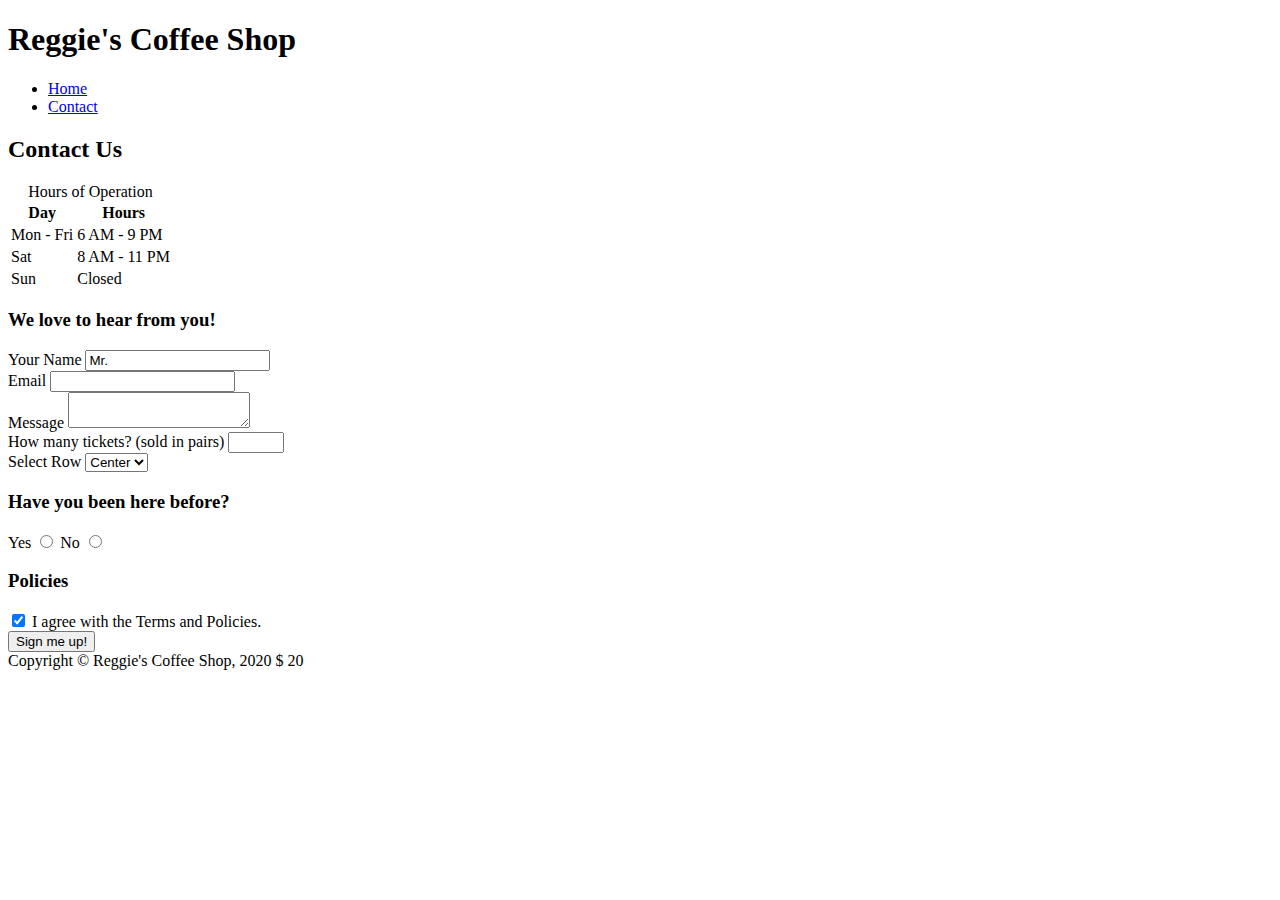
<file: contact.html>
<!DOCTYPE html>
<html lang="en">

<head>
  <meta charset="UTF-8">
  <title>Reggie's Coffee Shop - Contact</title>
</head>

<body>
  <!-- Control + / or Command + / -->
  <!-- This is a HTML comment -->
  <!-- Site header -->
  <header>
    <h1>Reggie's Coffee Shop</h1>
    <nav>
      <ul>
        <li>
          <a href="index.html">Home</a>
        </li>
        <li>
          <a href="contact.html">Contact</a>
        </li>
      </ul>
    </nav>
  </header>
  <!-- page content -->
  <main>
    <h2>Contact Us</h2>
    <table>
      <caption>Hours of Operation</caption>
      <thead>
        <tr>
          <th>Day</th>
          <th>Hours</th>
        </tr>
      </thead>
      <tbody>
        <tr>
          <td>Mon - Fri</td>
          <td>6 AM - 9 PM</td>
        </tr>
        <tr>
          <td>Sat</td>
          <td>8 AM - 11 PM</td>
        </tr>
        <tr>
          <td>Sun</td>
          <td>Closed</td>
        </tr>
      </tbody>
    </table>
    <!-- Adding a form -->
    <section>
      <h3>We love to hear from you!</h3>
      <form action="thanks.html" method="get">
        <div>
          <label for="fullname">Your Name</label>
          <input type="text" id="fullname" name="yourname" placeholder="John Doe" value="Mr. ">
        </div>
        <div>
          <label for="youremail">Email</label>
          <input type="email" id="youremail" name="youremail" required>
        </div>
        <div>
          <label for="message">Message</label>
          <textarea name="message" id="message"></textarea>
        </div>
        <div>
          <label for="tickets">How many tickets? (sold in pairs)</label>
          <input type="number" name="tickets" id="tickets" min="2" max="10" step="2">
        </div>
        <div>
          <label for="row">Select Row</label>
          <select name="row" id="row">
            <option value="front">Front</option>
            <option value="center" selected>Center</option>
            <option value="back">Back</option>
          </select>
        </div>
        <div>
          <h3>Have you been here before?</h3>
          <label for="yes">Yes</label>
          <input type="radio" id="yes" name="past">
          <label for="no">No</label>
          <input type="radio" id="no" name="past">
        </div>
        <div>
          <h3>Policies</h3>
          <input type="checkbox" name="policies" id="policies" checked required>
          <label for="policies">I agree with the Terms and Policies.</label>
        </div>
        <button type="submit">Sign me up!</button>
      </form>
    </section>
  </main>
  <footer>
    <!-- HTML Entity -->
    Copyright &copy; Reggie&apos;s Coffee Shop, 2020 &dollar; 20
  </footer>
</body>

</html>
</file>
<file: final-project/css/main.css>
/* NAV */

/* Nav container */
.navigation {
  display: flex;
  flex-flow: row wrap;
  justify-content: center;
  
  list-style: none;
  margin: 0; 
  background: black;
  /* height: 60px; */
}

.navigation a {
  text-decoration: none;
  display: block;
  padding: 1em;
  color: yellow;
}

.navigation a:hover {
  background: #c68d13;
  color: white;
}

.search{
  max-width: 1400px;
  padding: 20px 20px 0px;
  display: flex;
  box-sizing: border-box;
  height: 40px;
  justify-content: center;
}

.searchTerm {
width: 100%;
border-right: none;
padding: 4px;
height: 20px;
border-radius: 5px 0 0 5px;
outline: none;
}



.searchButton {
width: 40px;
height: 34px;
color: #c78c06;
border: 1px solid #c78c06;
background-color: black;
}
 
li.li_logo{
    background-color : #c68d13;
}

/* nav log */
.nav-logo{
  margin-top: 6px;
  width: 40px;
  height: 40px;
  background-color : #c68d13;
}


.wrapper {
  display: flex;  
  flex-flow: row wrap;
  font-weight: bold;
  text-align: center;
}

.wrapper > * {
  padding: 10px;
  flex: 1 100%;
}

.header {
  background-image: url("../images/main-banner.jpg");
  background-size: cover;
  background-position: center;
  background-repeat: no-repeat;
  height: 600px;
}

.footer {
  display: block;;
  text-align: left;
  background: black;
  color: #c68d13;  
  padding-top: 10px;
  padding-left: 10%;
}

.footer-content{
  font-size: 10px;
  line-height: 30px;
}

@media all and (min-width: 760px) {
  .aside { flex: 1 0 0; }
  .ourservices { 
    flex: 3 0px;
    margin-left:0;
  }
}

/*content css style*/
.fs-bg-title {
  /* height: 80%; */
  /* width: 90%; */
  background-color: rgb(0, 0, 0);
  background-color: rgba(0, 0, 0, 0.55);
  border-radius: 25px;
  padding: 10px;
  text-align: left;
  position: absolute;
  top: 50%;
  left: 50%;
  color: var(--white);
  -webkit-transform: translate(-50%, -50%);
  -ms-transform: translate(-50%, -50%);
  transform: translate(-50%, -50%);
  /*line-height: 35px;*/
  -webkit-transition: opacity 0.4s ease-in-out;
  -o-transition: opacity 0.4s ease-in-out;
  transition: opacity 0.4s ease-in-out;
}

.title{
  font-size: 3em;
}

/* Center the title on mobile */
@media screen and (max-width: 1200px) {
  .fs-bg-title {
    -webkit-transform: translate(-13%, -50%);
    -ms-transform: translate(-13%, -50%);
    transform: translate(-13%, -50%);
    left: 20%;
    margin-top: 50%;
  }

  .aside-1{
    margin-left: 0;
  }
  
  .ourservices{
	  margin: 30px 0 0;
  }

}


.connect {
  color: black;
  font-weight: bold;
  font-size: 20px;
  height: 80px;
  width: 200px;
  background-color: #c68d13;
  line-height: 80px;
  text-align: center;
  margin-top: 10px;
}


.aboutus{
  display: flex;  
  flex-flow: row wrap;
  justify-content: center;
  font-weight: bold;
  text-align: left;
  padding: 10px;
  background-color: #f9e6ac;
  /* height: 400px; */
}

.aboutus div{
  margin-top: 10px;;
}

.aside-1 {
  margin-left: 10%;
  background-image: url("../images/about-us.jpg");
  background-position: center;
  background-repeat: no-repeat;
  height: 300px;
  width: 500px;
}

.aside-2 {
  margin-right: 10%;
  padding-left: 10px;;
}

.ourservices {
  display: flex;  
  flex-flow: column wrap;
  text-align: left;
  margin: 30px 10% 0;
}

.two-items {
  display: flex;  
  flex-flow: row;
  font-weight: bold;
  text-align: left;
}

.item1{
    background-image: url("../images/digital.jpg");
    background-position: center;
    background-repeat: no-repeat;
    height: 300px;
    width: 500px;
}

.item2{
  background-image: url("../images/marketing.jpg");
  background-position: center;
  background-repeat: no-repeat;
  height: 180px;
  width: 300px;
}

.flex-container {
  /* We first create a flex layout context */
  display: flex;
  
  /* Then we define the flow direction 
     and if we allow the items to wrap 
   * Remember this is the same as:
   * flex-direction: row;
   * flex-wrap: wrap;
   */
  flex-flow: row wrap;
  
  /* Then we define how is distributed the remaining space */
  justify-content: flex-start;
  padding: 0;
  margin: 0;
  list-style: none;
}

.flex-item {
  background: #f9e6ac;
  padding: 5px;
  width: 350px;
  height: 500px;
  margin-top: 10px;
  color: black;
  text-align: left;
}




.para{
  margin-top: 20px;
  margin-left: 5px;
}

.para1{
  margin-top: 20px;
  margin-left: 5px;
  font-size: 10px;
}
.imgstyle{
  width: 350px;
  /*margin-left: 4px ;
  margin-top: 5px ;*/
}

.blackbutton{
  color: white;
  font-size: 15px;
  height: 80px;
  width: 320px;
  background-color: black;
  line-height: 80px;
  text-align: center;
  margin: 10px;
}

.flex-item1,.flex-item2 {
  background: #f9e6ac;
  padding: 5px;
  width: 350px;
  height: 500px;
  margin-top: 10px;
  color: black;
  text-align: left;
  margin-right: 10px;
}

.flex-item3,.flex-item4,.flex-item5 {
  background: #f9e6ac;
  padding: 5px;
  width: 229px;
  height: 350px;
  margin-top: 10px;
  color: black;
  text-align: left;
  margin-right: 10px;
}

.imgstyle2{
  width: 229px;
  margin-left: -4px ;
  margin-top: -5px ;
}

.blackbutton1{
  color: white;
  font-size: 12px;
  height: 40px;
  width: 200px;
  background-color: black;
  line-height: 40px;
  text-align: center;
  margin: 10px;
}

/*our vision*/
.ourvision{
  background-image: url("../images/vision.jpg");
  background-size: cover;
  background-position: center;
  background-repeat: no-repeat;
  padding-bottom: 20px;
}

.vision-content{
  margin-left: 10%;
  padding-top: 10px;
}

.vision-content .title{
  color: white;
  font-weight: bold;
  font-size: 30px;
  padding-top: 15px;
  padding-bottom: 15px;
  
}

.vision-content .content{
  color: white;
  font-size: 15px;
  padding-top: 15px;
  padding-bottom: 15px;
  
}

.blackbutton3{
  color: white;
  font-size: 14px;
  height: 60px;
  width: 150px;
  background-color: #2d385c;
  line-height: 60px;
  text-align: center;
}

/* Our Team*/
/*
.team {
  background: #f9e6ac;
  padding: 5px;
  width: 350px;
  height: 470px;
  margin-top: 10px;
  color: black;
  text-align: left;
}
*/

.imgstyle1{
	width:600px;
}

.jhon-description{
  background: #f9e6ac;
  width: 600px;
  height: 400px;

  border: #f9e6ac 1px solid;
}

.bob-description{
  background: #f9e6ac;
  width: 600px;
  height: 400px;
  
  margin-top: -3px ;
  border: #f9e6ac 1px solid;
}


.para2{
  margin-top: 5px;
  margin-left: 5px;
  font-size: 12px;
}

.para1{
  margin-top: 15px;
  margin-left: 5px;
  font-size: 10px;
}

.bar{
  margin-left: 5px;
  margin-top: 2px;
  border-bottom:2px solid #c68d13;

}


/*Contact us*/

.send-message,.location{
  padding-top: 5px;
  width: 410px;
  height: 350px;
  margin-top: 10px;
  color: black;
  text-align: left;
}

.location img{
  width: 100%;
}

table{
  margin-top: 10px;
  margin-bottom: 10px;
  border-collapse: collapse;
  width: 100%;
  border: 1px solid black;
}
table,table tr td { 
  border:1px solid #ccc; 
}
table tr td{
  padding: 15px 15px;
}

.firstline{
  height: 50px;
  text-align: center;
  background-color: #f9e6ac;
}

input{
  width: 80%;
}

input.multi{
  height: 120px;
}

.blackbutton4{
  color: #c68d13;
  font-size: 16px;
  font-weight: bold;
  height: 30px;
  width: 60px;
  background-color: black;
  line-height: 30px;
  text-align: center;
  margin-top: 10px;
}

/* GLOBAL STYLES */

/* Defining the color palette in CSS variables */
:root {
  --white: #fff;
  --black: #222224;
  --light-green: #b0d6cf;
  --dark-green: #2f514b;
}

/* Reset padding and margin for all HTML elements and standardize box sizing */
* {
  padding: 0;
  margin: 0;
  -webkit-box-sizing: border-box;
  box-sizing: border-box;
}

html {
  scroll-behavior: smooth; /* Enable smooth scrolling for supported browsers */
}

body {
  color: var(--black); /* set default color for all elements */
  font-family: "Montserrat", sans-serif; /* set default font */
  background-color: var(--white);
}

/* LINK STYLES FOR SOURCES AND DIRECT LINKS */
a {
  text-decoration: none;
}

.link-white {
  color: var(--white);
}

.link-white:hover {
  color: var(--dark-green);
  font-weight: bold;
}

.link-green {
  color: var(--dark-green);
}

.link-green:hover {
  color: var(--dark-green);
  text-decoration: underline;
}

.underline-link {
  text-decoration: underline;
  color: var(--black);
}

.underline-link-img {
  width: 16px;
  height: 16px;
}

.underline-link:hover {
  color: var(--dark-green);
}

.box-links {
  text-align: center;
  padding-top: 10px;
  padding-left: 25px;
  padding-right: 25px;
  line-height: 30px;
}

.author-link {
  font-style: italic;
  font-size: 75%;
  color: white;
}

.author-link:hover {
  text-decoration: underline;
}

/* BOLD STYLE FOR TEXT ELEMENTS */
.weighted-text {
  color: var(--dark-green);
  font-weight: bold;
}
.weighted-text-black {
  font-weight: bold;
}

/* Offset the navbar height */
.scroll {
  position: absolute;
  -webkit-transform: translateY(-10vh);
  -ms-transform: translateY(-10vh);
  transform: translateY(-10vh);
}

/* SECTION STYLES */
.full-height-nav,
.full-height-nav-footer {
  display: -webkit-box;
  display: -ms-flexbox;
  display: flex;
  -webkit-box-orient: vertical;
  -webkit-box-direction: normal;
  -ms-flex-direction: column;
  flex-direction: column;
  -webkit-box-pack: center;
  -ms-flex-pack: center;
  justify-content: center;
}

.full-height-nav {
  min-height: 90vh;
}

.full-height-nav-footer {
  min-height: 80vh;
  border-top: 1px solid lightgray;
}

.faq-section {
  width: 100%;
}



@media all and (max-width: 1200px) {
  .navigation {
    flex-flow: column wrap;
    padding: 0;
  }
  .navigation a { 
    text-align: center; 
    padding: 10px;
    border-top: 1px solid rgba(255, 255, 255,0.3); 
    border-bottom: 1px solid rgba(0, 0, 0, 0.1); 
  }
  .navigation li:last-of-type a {
    border-bottom: none;
  }
  
   .ourservices{
	  margin: 30px 0 0;
  }
  
}
@media all and (max-width: 1200px) {
  .navigation {
    justify-content: space-around;
  }

  .navigation li:first{
    background-color : #c68d13;
  }
  
  .ourservices{
	  margin: 30px 0 0;
  }
  
  .flex-item3,.flex-item4,.flex-item5 {
  background: #f9e6ac;
  padding: 5px;
  width: 350px;
  height: 500px;
  margin-top: 10px;
  color: black;
  text-align: left;
  margin-right: 10px;
}

.imgstyle2{
  width: 350px;
}
  
.blackbutton1{
	color: white;
    font-size: 15px;
    height: 80px;
    width: 320px;
    background-color: black;
    line-height: 80px;
    text-align: center;
    margin: 10px;
}

.jhon-description{
	width: 350px;
    height: 160px;
}
.bob-description{
	width: 350px;
    height: 160px;
}

.imgstyle1{
	width:350px;
}

 
  .flex-container {flex: 3 0px;}
  .jhon-img  { order: 1; } 
  .jhon-description    { order: 2; }
  .bob-img { order: 3; }
  .bob-description  { order: 4; }
  
}
</file>
<file: midterm/css/main.css>
html{
 font-size: 16px;
 background-color: #aad4cf;
 }

 body {
 margin:0 auto;
 background: lightblue;
 width:65rem;
 height: 100%;
 }

 .head-div{
 position: relative; 
 }

 .head-img{
 width:65rem;
 height:25rem;
 z-index:1;
 max-width:100%;
 }

 .h1-div{
 position: absolute;
 z-index: 2;
 left:15rem;
 top:11rem;
 font-size: 3rem;
 font-weight: bold;
 color:white;
 font-family: Arial, Helvetica, sans-serif;
 } 

 nav ul{ overflow:hidden;}
 nav li{ float:left; width:33%; text-align:center;}
 nav a{

 border-right: 0.1rem solid #000; 
 color:black;
 font-weight: bold;
 }

 nav li:last-child a{
 border:none;
 }
 a:hover {
 color:black;
 }
 
 nav li a{ display:block;}
 .head1 {
 font-size: 2rem;
 color:black;
 font-weight: bold;
 font-family: Arial, Helvetica, sans-serif;
 margin-top:4rem;
 margin-left: 0.9rem;
 padding-bottom: 0.2rem;
 }

 .container {
 width:65rem;
 margin: 0 auto;
 }

 .img{
 width:25rem;
 height:20rem; 
 margin: 1rem 3rem 1rem 1rem;
 float:left;
 max-width:100%;
 }

 p{
 font-size: 1.1rem;
 color:black;
 font-weight: bold;
 margin: 0 0.3rem 1rem 0.3rem;
 padding: 0.5rem 1rem;
 line-height: 130%;
 }

 .head2{
 font-size: 2rem;
 color:black;
 font-weight: bold;
 font-family: Arial, Helvetica, sans-serif;
 margin-top:2.5rem;
 margin-left: 0.8rem;
 padding-bottom: 0.3rem;
 }

 ul{
 font-size: 1.4rem;
 color:black;
 font-weight: bold;
 margin: 0rem 0rem 2.5rem 2.5rem; 
 line-height: 130%;
 }
 
 main ul{ list-style: disc outside;}
 .head3{
 font-size: 2rem;
 color:black;
 font-weight: bold;
 font-family: Arial, Helvetica, sans-serif;
 margin-left: 0.8rem;
 padding-bottom: 0.2rem;
 }
</file>
<file: week-5 copy/css/main.css>
/* html {
  border: 1px solid red;
}
// selecting every HTML element on the page
* {
  // inheriting the border value from the parent
  border: inherit;
}
nav {
  border-color: blue;
}
// inside the h1 tag and before the content of the h1
h1:before {
  content: "\"";
}
// inside the h1 tag and after the content of the h1
h1:after {
  display: inline-block;
  content: "";
  width: 20px;
  height: 20px;
  background-color: black;
} */

body {
  font-family: Arial, Helvetica, sans-serif;
  color: darkslategrey;
  background-image: url("../images/white_brick_wall.png");

  /* EX 5 - fixing the overlapping heading */
  padding-top: 92px;
}

/* 
  This is a CSS Comment
  Shortcut for adding the comment Control + / or Command + /
*/
h1 {
  color: white;
}

p {
  background-color: lightblue;
}

/* Selecting multiple elements to add same styles */
h1,
h2,
h3,
h4,
h5,
h6 {
  text-decoration: underline;
}

/* Selecting child elements */
nav ul {
  list-style: none;
}

/* EX 1 - Display and Box-Sizing */
nav ul li {
  /* EX 1 -when we add display: inline-block the elements show next to each other */
  display: inline-block;

  /* EX 1 -Adding a width will work as the display is set to inline block */
  width: 49%;

  /* EX 1 -now adding padding will increase the total width */
  padding: 1em;

  /* EX 1 -We can add box-sizing to calculate the width including the padding */
  box-sizing: border-box;

  /*  adding separator border between list items */
  border-right: 1px solid white;
}

/* removing the border separator from the last list item */
nav ul li:last-child {
  border: none;

}

/* Selecting child elements multiple level */

nav ul a {
  /* EX 1 -when we add display: block the anchor tags take full width of their parent */
  display: block;
  color: darkslategrey;
  text-decoration: none;
  font-size: 1.75rem;
  /* 1.75rem = 1.75 x 16 = 28px */
}

/* Selecting HTML element with class name */
/* EX 2 - display inline-block */
.orange-link {
  /* EX 2 -adding padding overlaps the links  */
  padding: 1.5em;
  /* EX 2 -width will have no effect without display inline-block or block */
  width: 300px;
  /* EX 2 -Adding inline-block fixes the padding issue */
  display: block;

  background: darkslategrey;
  color: orange;
  text-decoration: none;
}

/* EX 3 - Float */

/* creating a two column layout using float */
article,
aside {
  background-color: rgba(255, 255, 255, 0.6);
  border: 1px solid black;
  padding: 1.5em;
  width: 80%;
  box-sizing: border-box;
  float: left;
}

aside {
  width: 20%;
}

/* EX 3 -fixing the side effect of float */

section {
  clear: both;
}

/* making the images take 100% width of the parent element */
img {
  width: 100%;
}

/* stop the container at a max width and center on the page */
.container {
  max-width: 1024px;
  margin: 0 auto;
}

/* EX 4 - Position */

.orange-link.large-text {
  position: absolute;
  right: 0;
  bottom: 0;
}


/* Selecting HTML element with id value */
/* EX 4 -Absolute positioning based on relative element */
#tow {
  /* adding position for keeping the child element in the container */
  position: relative;
  background: orange url("../images/bread.jpg") no-repeat center center;
  background-size: cover;
  /* adding styles to make text readable */
  color: white;
  /* font-size: 24px; */
  /* updating font size to rem */
  font-size: 1.5rem;
  /* 1.5rem = 1.5  X 16px = 24px */

  /* adding padding to add space between the border and content */
  /* EX 4 -adding additional padding at the bottom */
  padding: 1em 1em 3em 1em;
  /* 1em = 1 x 24px = 24px */
  width: 50vw;
}

.large-text {
  font-size: 20px;
}

/* Child Selector or Direct Child Selector
  Selecting only the p directly inside teh article
 */
article>p {
  font-size: 24px;
  font-weight: bold;
  /* lighter, normal, bold, bolder OR 100, 200, 300, 800 */
  line-height: 1.5;
  text-transform: lowercase;
  text-align: center;
}


/* 
Adjacent sibling selector
Selecting only the ul that is adjacent to a h3
 */
h3+ul {
  border: 1px solid black;
}

/* Attribute selector */

[href="#tow"] {
  font-weight: bold;
}

[target="_blank"] {
  text-transform: uppercase;
}

/* EX 5 - navigation fixed */

nav {
  position: fixed;
  top: 0;
  left: 0;
  width: 100%;
  /* EX 5 -to fix the stacking order we area adding z-index */
  /* EX 5 -even though 1 will do we use 999 to be safe */
  z-index: 999;
}

nav ul {
  max-width: 1024px;
  margin: 0 auto;
  background-color: rgba(0, 0, 0, 0.8);
}

/* Using Pseudo Classes
Styling Navigation */
nav ul a,
nav ul a:link,
nav ul a:visited {
  background: orange;
  /* horizontal vertical blur spread color */
  box-shadow: -2px 2px 4px 2px black;
}

nav ul a:hover,
nav ul a:focus {
  text-decoration: underline;
}

nav ul a:active {
  /* horizontal vertical blur spread color */
  box-shadow: 0 0 4px 2px black;
}

/* 
Position related selectors 
first child
*/
aside ul li:first-child {
  font-weight: bold;
}

/* last child */
section ol li:last-child {
  font-weight: bold;
}

/* collapse table border into one */
table {
  border-collapse: collapse;
}

/* nth-child selector */
tbody tr:nth-child(even) {
  background-color: #d5836c;
}

/* 
  using nth-child with n. 
  Where n is 0, 1, 2, 3, .... until the number of elements
*/
table th:nth-child(n),
table td:nth-child(n) {
  /* hex color value with 3 characters */
  border: 1px solid #000;
}

/* the above is same as this
table th,
table td{
} */

/* 2n+1 if n is 0,1,2,3... then 2n+1 will be 1, 3, 5, 7.... */
table td:nth-child(2n+1) {
  background-color: rgba(0, 0, 0, 0.2);
}


/* specificity: 0002 */
body footer {
  background-color: cornflowerblue;
}

/* Cascade */
footer {
  background-color: aqua;
}

/* specificity: 0001 */
footer {
  background-color: red;
}

/* specificity: 0010 */
.site-footer {
  background-color: coral;
}

/* 0011 */
footer.site-footer {
  background-color: teal;
}

/* 0102 */
/* #tow dl dt {} */

/* 0112 */
/* #tow dl dt.first {} */

section p {
  width: 50%;
  height: 100px;

  /* padding: 1em; */

  /* top right bottom left */
  /* padding: 1em .5em 1em .5em; */

  /* top-bottom left-right */
  padding: 1em .5em;

  /* margin: 2em; */
  margin: -1em 2em 2em 2em;

  /* border: 2px solid black; */
  border-left: 6px solid black;
}
</file>
<file: week-7/css/main.css>
/* html {
  border: 1px solid red;
}
// selecting every HTML element on the page
* {
  // inheriting the border value from the parent
  border: inherit;
}
nav {
  border-color: blue;
}
// inside the h1 tag and before the content of the h1
h1:before {
  content: "\"";
}
// inside the h1 tag and after the content of the h1
h1:after {
  display: inline-block;
  content: "";
  width: 20px;
  height: 20px;
  background-color: black;
} */

body {
  font-family: Arial, Helvetica, sans-serif;
  color: darkslategrey;
  background-image: url("../images/white_brick_wall.png");

  /* EX 5 - fixing the overlapping heading */
  padding-top: 92px;
}

/* 
  This is a CSS Comment
  Shortcut for adding the comment Control + / or Command + /
*/
h1 {
  color: white;
}

p {
  background-color: lightblue;
}

/* Selecting multiple elements to add same styles */
h1,
h2,
h3,
h4,
h5,
h6 {
  text-decoration: underline;
}

/* Selecting child elements */
nav ul {
  list-style: none;
}

/* EX 1 - Display and Box-Sizing */
nav ul li {
  /* EX 1 -when we add display: inline-block the elements show next to each other */
  display: inline-block;

  /* EX 1 -Adding a width will work as the display is set to inline block */
  width: 49%;

  /* EX 1 -now adding padding will increase the total width */
  padding: 1em;

  /* EX 1 -We can add box-sizing to calculate the width including the padding */
  box-sizing: border-box;

  /*  adding separator border between list items */
  border-right: 1px solid white;
}

/* removing the border separator from the last list item */
nav ul li:last-child {
  border: none;

}

/* Selecting child elements multiple level */

nav ul a {
  /* EX 1 -when we add display: block the anchor tags take full width of their parent */
  display: block;
  color: darkslategrey;
  text-decoration: none;
  font-size: 1.75rem;
  /* 1.75rem = 1.75 x 16 = 28px */
}

/* Selecting HTML element with class name */
/* EX 2 - display inline-block */
.orange-link {
  /* EX 2 -adding padding overlaps the links  */
  padding: 1.5em;
  /* EX 2 -width will have no effect without display inline-block or block */
  width: 300px;
  /* EX 2 -Adding inline-block fixes the padding issue */
  display: block;

  background: darkslategrey;
  color: orange;
  text-decoration: none;
}

/* EX 3 - Float */

/* creating a two column layout using float */
article,
aside {
  background-color: rgba(255, 255, 255, 0.6);
  border: 1px solid black;
  padding: 1.5em;
  width: 80%;
  box-sizing: border-box;
  float: left;
}

aside {
  width: 20%;
}

/* EX 3 -fixing the side effect of float */

section {
  clear: both;
}

/* making the images take 100% width of the parent element */
img {
  width: 100%;
}

/* stop the container at a max width and center on the page */
.container {
  max-width: 1024px;
  margin: 0 auto;
}

/* EX 4 - Position */

.orange-link.large-text {
  position: absolute;
  right: 0;
  bottom: 0;
}


/* Selecting HTML element with id value */
/* EX 4 -Absolute positioning based on relative element */
#tow {
  /* adding position for keeping the child element in the container */
  position: relative;
  background: orange url("../images/bread.jpg") no-repeat center center;
  background-size: cover;
  /* adding styles to make text readable */
  color: white;
  /* font-size: 24px; */
  /* updating font size to rem */
  font-size: 1.5rem;
  /* 1.5rem = 1.5  X 16px = 24px */

  /* adding padding to add space between the border and content */
  /* EX 4 -adding additional padding at the bottom */
  padding: 1em 1em 3em 1em;
  /* 1em = 1 x 24px = 24px */
  width: 50vw;
}

.large-text {
  font-size: 20px;
}

/* Child Selector or Direct Child Selector
  Selecting only the p directly inside teh article
 */
article>p {
  font-size: 24px;
  font-weight: bold;
  /* lighter, normal, bold, bolder OR 100, 200, 300, 800 */
  line-height: 1.5;
  text-transform: lowercase;
  text-align: center;
}


/* 
Adjacent sibling selector
Selecting only the ul that is adjacent to a h3
 */
h3+ul {
  border: 1px solid black;
}

/* Attribute selector */

[href="#tow"] {
  font-weight: bold;
}

[target="_blank"] {
  text-transform: uppercase;
}

/* EX 5 - navigation fixed */

nav {
  position: fixed;
  top: 0;
  left: 0;
  width: 100%;
  /* EX 5 -to fix the stacking order we area adding z-index */
  /* EX 5 -even though 1 will do we use 999 to be safe */
  z-index: 999;
}

nav ul {
  max-width: 1024px;
  margin: 0 auto;
  background-color: rgba(0, 0, 0, 0.8);
}

/* Using Pseudo Classes
Styling Navigation */
nav ul a,
nav ul a:link,
nav ul a:visited {
  background: orange;
  /* horizontal vertical blur spread color */
  box-shadow: -2px 2px 4px 2px black;
}

nav ul a:hover,
nav ul a:focus {
  text-decoration: underline;
}

nav ul a:active {
  /* horizontal vertical blur spread color */
  box-shadow: 0 0 4px 2px black;
}

/* 
Position related selectors 
first child
*/
aside ul li:first-child {
  font-weight: bold;
}

/* last child */
section ol li:last-child {
  font-weight: bold;
}

/* collapse table border into one */
table {
  border-collapse: collapse;
}

/* nth-child selector */
tbody tr:nth-child(even) {
  background-color: #d5836c;
}

/* 
  using nth-child with n. 
  Where n is 0, 1, 2, 3, .... until the number of elements
*/
table th:nth-child(n),
table td:nth-child(n) {
  /* hex color value with 3 characters */
  border: 1px solid #000;
}

/* the above is same as this
table th,
table td{
} */

/* 2n+1 if n is 0,1,2,3... then 2n+1 will be 1, 3, 5, 7.... */
table td:nth-child(2n+1) {
  background-color: rgba(0, 0, 0, 0.2);
}


/* specificity: 0002 */
body footer {
  background-color: cornflowerblue;
}

/* Cascade */
footer {
  background-color: aqua;
}

/* specificity: 0001 */
footer {
  background-color: red;
}

/* specificity: 0010 */
.site-footer {
  background-color: coral;
}

/* 0011 */
footer.site-footer {
  background-color: teal;
}

/* 0102 */
/* #tow dl dt {} */

/* 0112 */
/* #tow dl dt.first {} */

section p {
  width: 50%;
  height: 100px;

  /* padding: 1em; */

  /* top right bottom left */
  /* padding: 1em .5em 1em .5em; */

  /* top-bottom left-right */
  padding: 1em .5em;

  /* margin: 2em; */
  margin: -1em 2em 2em 2em;

  /* border: 2px solid black; */
  border-left: 6px solid black;
}
</file>
